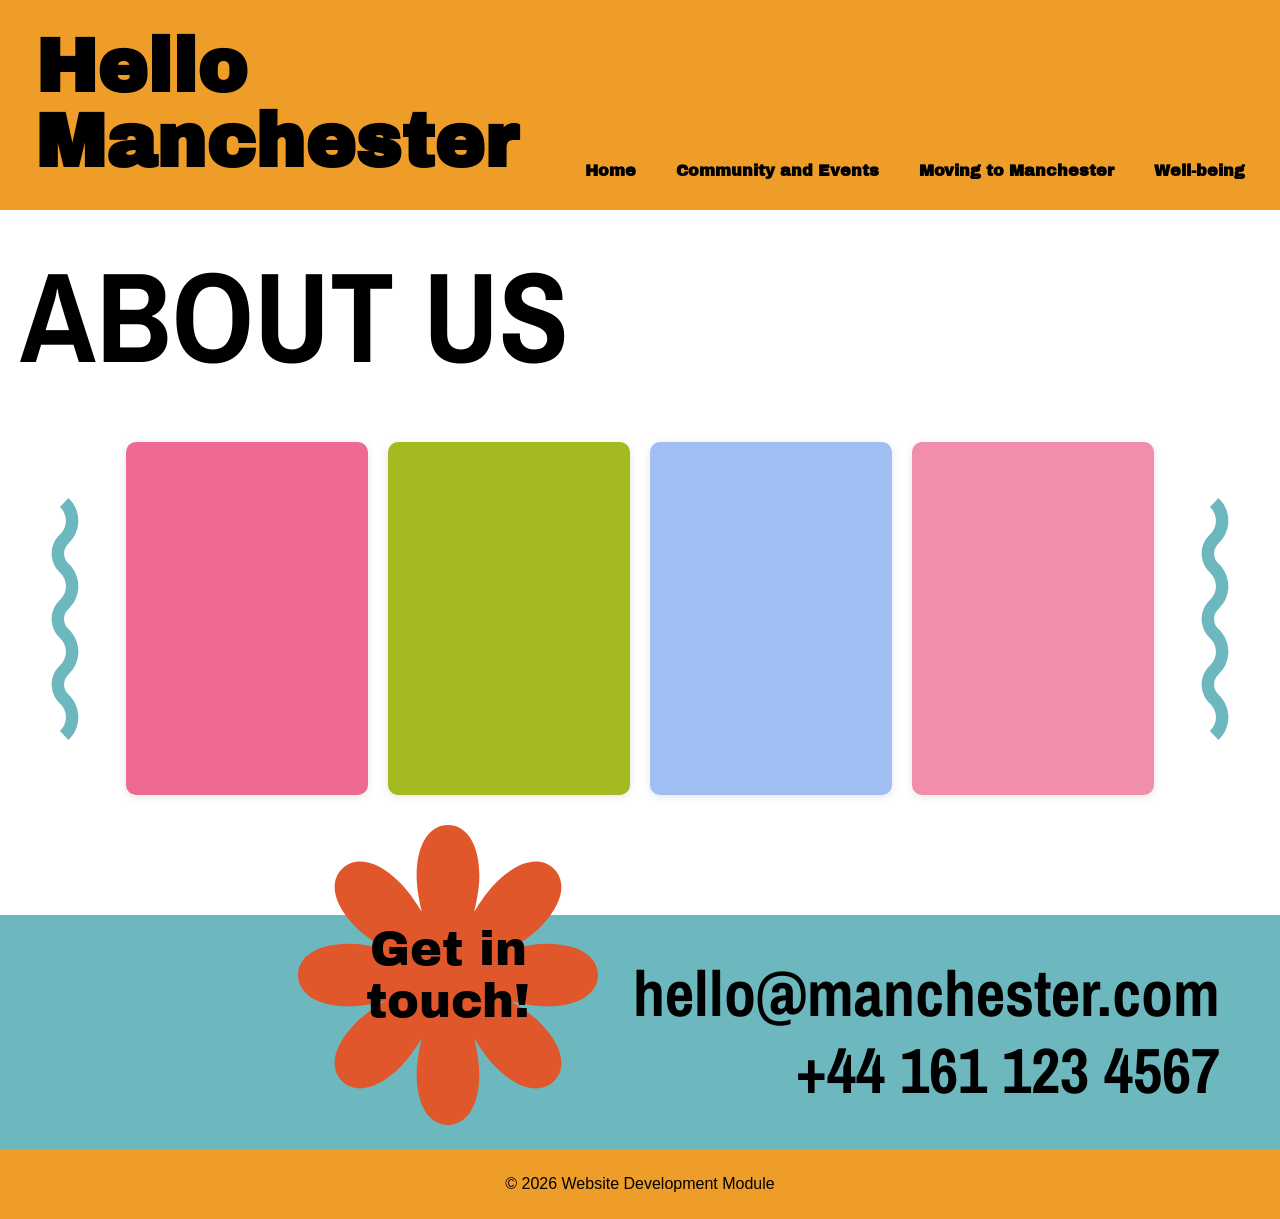
<file: WPD - group project/website template/index.html>
﻿<!DOCTYPE html>
<html lang="en">
<head>
    <meta charset="UTF-8">
    <meta name="viewport" content="width=device-width, initial-scale=1.0">
    <link rel="preconnect" href="https://fonts.googleapis.com">
    <link rel="preconnect" href="https://fonts.gstatic.com" crossorigin>
    <link href="https://fonts.googleapis.com/css2?family=Archivo+Black&family=Archivo+Narrow:ital,wght@0,400..700;1,400..700&display=swap" rel="stylesheet">
    <title>Hello Manchester</title>
    <link rel="stylesheet" href="css/style.css">
</head>
<body>
  <header>
        <div class="header-box">
            <h1>Hello Manchester</h1>
            <nav>
                <ul class="nav-links">
                    <li><a href="index.html">Home</a></li>
                    <li><a href="pages/community.html">Community and Events</a></li>
                    <li><a href="pages/mcr.html">Moving to Manchester</a></li>
                    <li><a href="pages/welbeing.html">Well-being</a></li>
                </ul>
            </nav>
        </div>
   </header>

    <h2>ABOUT US</h2>

   <div class="boxes-section">
        <img src="images/Asset 10.svg" alt="decoration" class="decoration-left">
        <div class="boxes-container">
            <div class="box"></div>
            <div class="box"></div>
            <div class="box"></div>
            <div class="box"></div>
        </div>
        <img src="images/Asset 10.svg" alt="decoration" class="decoration-right">
   </div>

    <section class="info-section">

        <div class="star-container">
            <div class="star-image">
                <img src="images/redstar.svg" alt="star">
                <p>Get in touch!</p>
            </div>
        </div>

        <div class="info-text">
            <p>hello@manchester.com</p>
            <p>+44 161 123 4567</p>
        </div>
        
    </section>



  <footer>
        <p>&copy; 2026 Website Development Module</p>
   </footer>
</body>
</html>
</file>
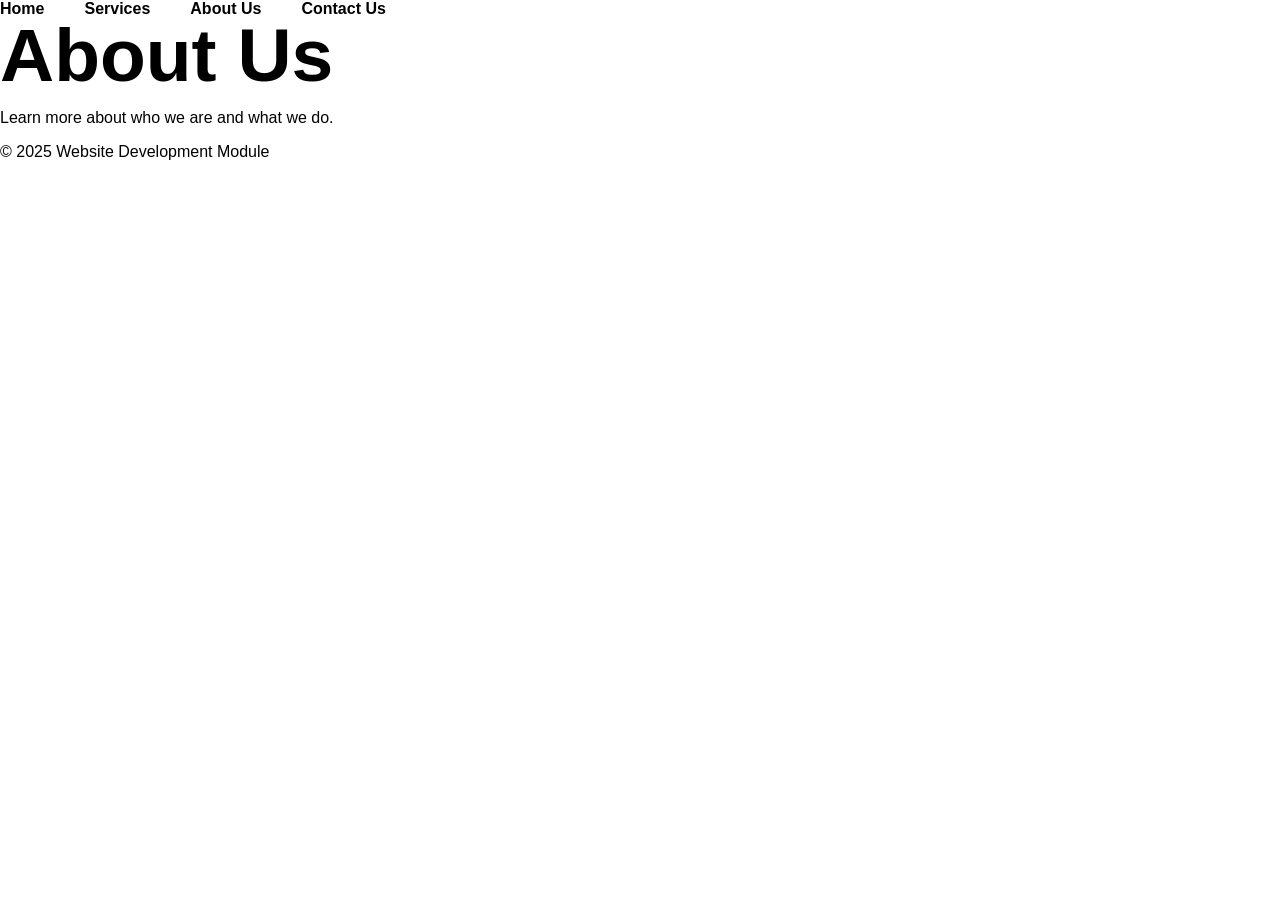
<file: WPD - group project/website template/pages/Maps.html>
<!DOCTYPE html>
<html lang="en">
<head>
    <meta charset="UTF-8">
    <meta name="viewport" content="width=device-width, initial-scale=1.0">
    <title>Maps</title>
    <link rel="stylesheet" href="../css/style.css">
</head>
<body>
    
        <nav>
            <ul class="nav-links">
                <li><a href="../index.html">Home</a></li>
                <li><a href="services.html">Services</a></li>
                <li><a href="about.html">About Us</a></li>
                <li><a href="contact.html">Contact Us</a></li>
            </ul>
        </nav>
  

   
        <section>
            <h1>About Us</h1>
            <p>Learn more about who we are and what we do.</p>
        </section>
   

   
        <p>&copy; 2025 Website Development Module</p>
    
</body>
</html>
</file>
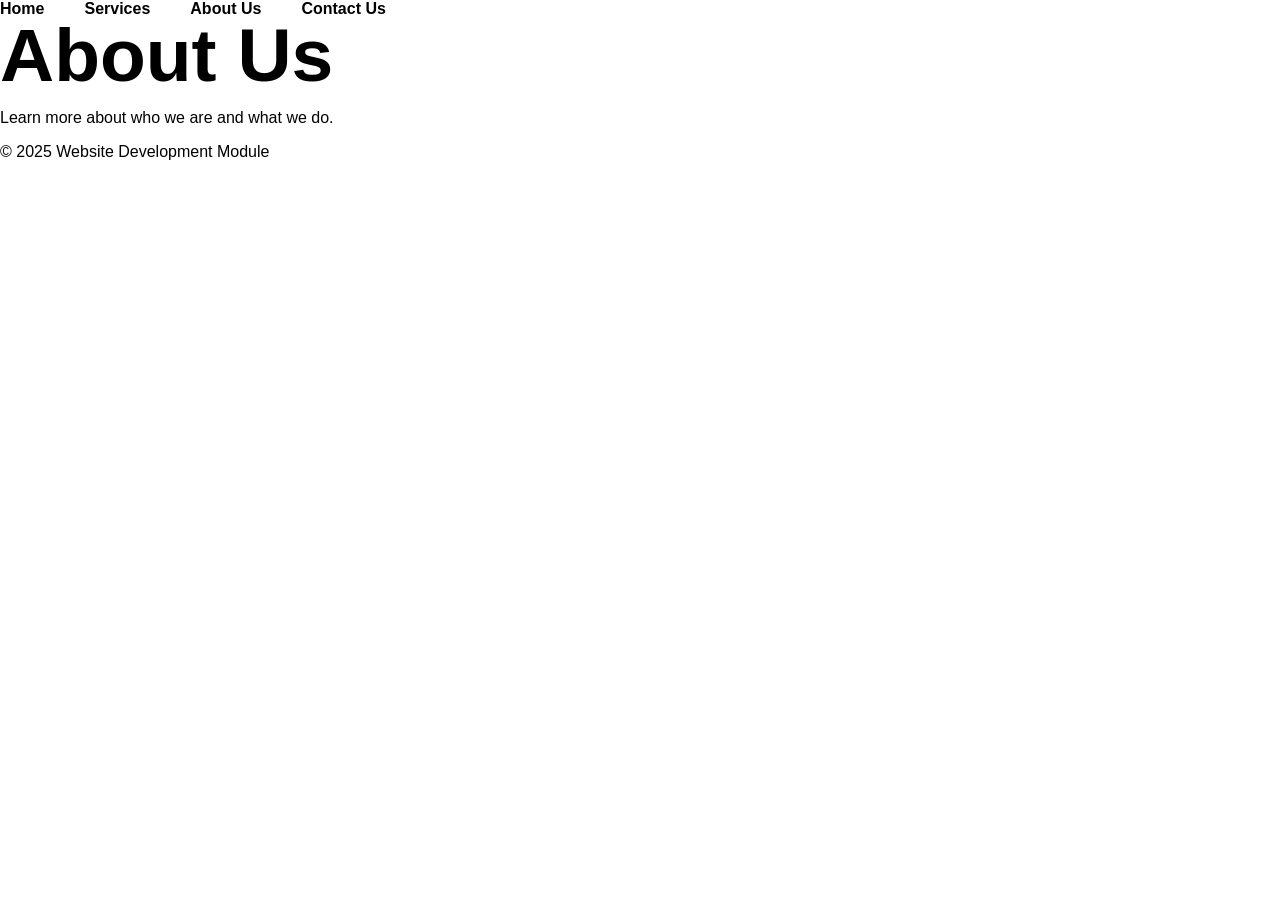
<file: WPD - group project/website template/pages/mcr.html>
﻿<!DOCTYPE html>
<html lang="en">
<head>
    <meta charset="UTF-8">
    <meta name="viewport" content="width=device-width, initial-scale=1.0">
    <title>About Us - Website Template</title>
    <link rel="stylesheet" href="../css/style.css">
</head>
<body>
    
        <nav>
            <ul class="nav-links">
                <li><a href="../index.html">Home</a></li>
                <li><a href="services.html">Services</a></li>
                <li><a href="about.html">About Us</a></li>
                <li><a href="contact.html">Contact Us</a></li>
            </ul>
        </nav>
  

   
        <section>
            <h1>About Us</h1>
            <p>Learn more about who we are and what we do.</p>
        </section>
   

   
        <p>&copy; 2025 Website Development Module</p>
    
</body>
</html>
</file>
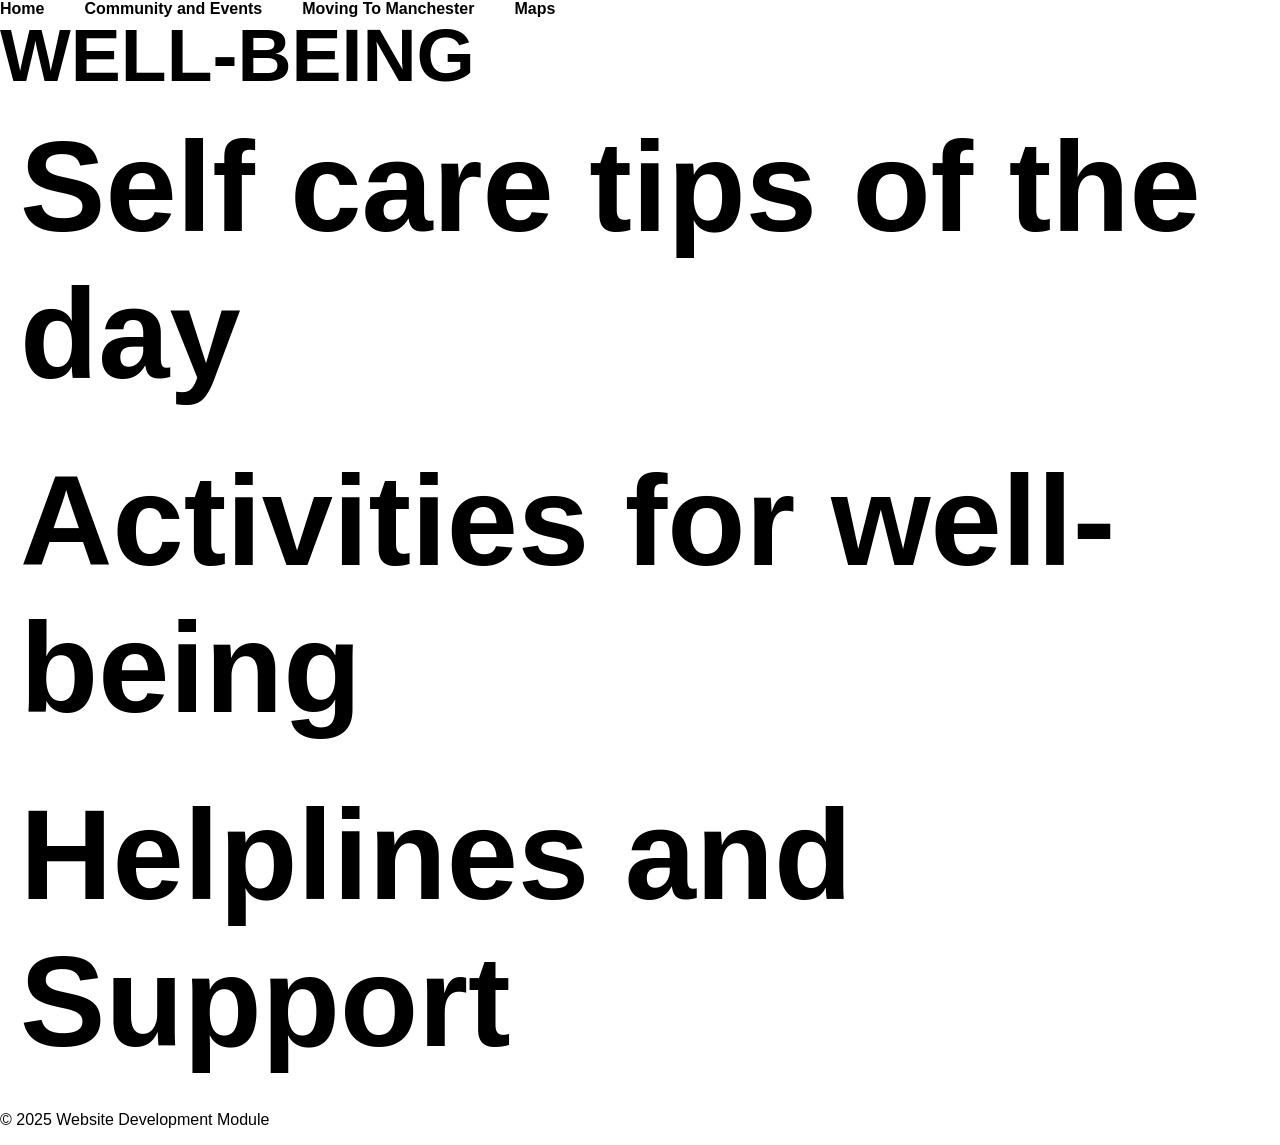
<file: WPD - group project/website template/pages/welbeing.html>
﻿<!DOCTYPE html>
<html lang="en">
<head>
    <meta charset="UTF-8">
    <meta name="viewport" content="width=device-width, initial-scale=1.0">
    <title>Contact Us - Website Template</title>
    <link rel="stylesheet" href="../css/style.css">
</head>
<body>
   
        <nav>
            <ul class="nav-links">
                <li><a href="../index.html">Home</a></li>
                <li><a href="community.html">Community and Events</a></li>
                <li><a href="mcr.html">Moving To Manchester</a></li>
                <li><a href="maps.html">Maps</a></li>
            </ul>
        </nav>
   

 
        <section>
            <h1>WELL-BEING</h1>
            <h2>Self care tips of the day</h2>
            <h2>Activities for well-being</h2>
            <h2>Helplines and Support</h2>
        </section>
  


        <p>&copy; 2025 Website Development Module</p>
  
</body>
</html>
</file>
<file: WPD - group project/website template/css/style.css>
body {
 font-family: Arial, sans-serif;
 margin: 0;
 padding: 0;
 box-sizing: border-box;
 background-color: #ffffff;
 }
 
 header {
 background-color: #EF9D29;
 padding: 5px 10px;
 }
 
 header .header-box {
 display: flex;
 align-items: flex-end;
 gap: 2rem;
 padding: 1.5rem;
 background-color: #EF9D29;
 border: 1px solid #EF9D29;
 }
 
 .nav-links {
 list-style-type: none;
 margin: 0;
 padding: 0;
 display: flex;
 gap: 2.5rem;
 }
 
 .nav-links li {
 margin-right: 0;
 }
 
 .nav-links a {
 color: rgb(0, 0, 0);
 text-decoration: none;
 font-weight: bold;
 font-family: 'Archivo Black', sans-serif;
 font-size: 16px;
 text-align: center;
 white-space: nowrap;
 }
 
 .nav-links a:hover {
 text-decoration: underline;
 }
 
 main {
 padding: 20px;
 }
 
 main p {
 font-family: 'Archivo Narrow', sans-serif;
 }
 
 h1 {
 color: #000000;
 font-family: 'Archivo Black', sans-serif;
 font-size: 75px;
 margin: 0;
 line-height: 1;
 display: flex;
 align-items: flex-end;
 }
 
 h2 {
 font-family: 'Archivo Narrow', sans-serif;
 font-weight: bold;
 font-size: 128px;
 margin: 0;
 padding: 20px;
 }
 
 .boxes-section {
 display: flex;
 align-items: center;
 justify-content: center;
 gap: 20px;
 padding: 20px 20px 120px;
 }
 
 .decoration-left {
 transform: rotate(90deg);
 width: 242px;
 height: 30px;
 margin-right: -80px;
 }
 
 .decoration-right {
 transform: rotate(90deg);
 width: 242px;
 height: 30px;
 margin-left: -80px;
 }
 
 .boxes-container {
 display: flex;
 gap: 20px;
 justify-content: center;
 }
 
 .box {
 width: 242px;
 height: 353px;
 background-color: #fff;
 border-radius: 10px;
 box-shadow: 0 2px 8px rgba(0, 0, 0, 0.1);
 }
 
 .box:nth-child(1) {
 background-color: #EE6A92;
 }
 
 .box:nth-child(2) {
 background-color: #A5BA21;
 }
 
 .box:nth-child(3) {
 background-color: #A1BEF3;
 }
 
 .box:nth-child(4) {
 background-color: #F08EAC;
 }
 
.star-container {
    position: absolute;
    top: 0;
    left: 35%; 
    transform: translate(-50%, -30%);
    z-index: 10;
}
 
 .star-image {
 position: relative;
 display: flex;
 align-items: center;
 justify-content: center;
 }
 
 .star-image img {
 width: 300px;
 height: 300px;
 }
 
 .star-image p {
 position: absolute;
 font-family: 'Archivo Black', sans-serif;
 font-size: 48px;
 margin: 0;
 color: rgb(0, 0, 0);
 text-align: center;
 }
 
.info-section {
    background-color: #6DB8BE;
    padding: 40px 20px; 
    display: flex;
    justify-content: flex-end;
    position: relative; 
}
 
 .info-text {
 text-align: right;
 margin-right: 40px;
 }
 
 .info-text p {
 font-family: 'Archivo Narrow', sans-serif;
 font-weight: bold;
 font-size: 64px;
 margin: 0;
 line-height: 1.2;
 }
 
 footer {
 background-color: #EF9D29;
 padding: 10px;
 text-align: center;
 margin: 0;
 margin-top: 0;
 }
 
 .service {
 display: flex;
 flex-direction: column;
 align-items: center;
 margin-top: 20px;
 }
 
 .service img {
 max-width: 100%;
 height: auto;
 }
 
 @media (max-width: 768px) {
 .nav-links {
 flex-direction: column;
 }
 
 .nav-links li {
 margin-bottom: 10px;
 }
}
</file>
